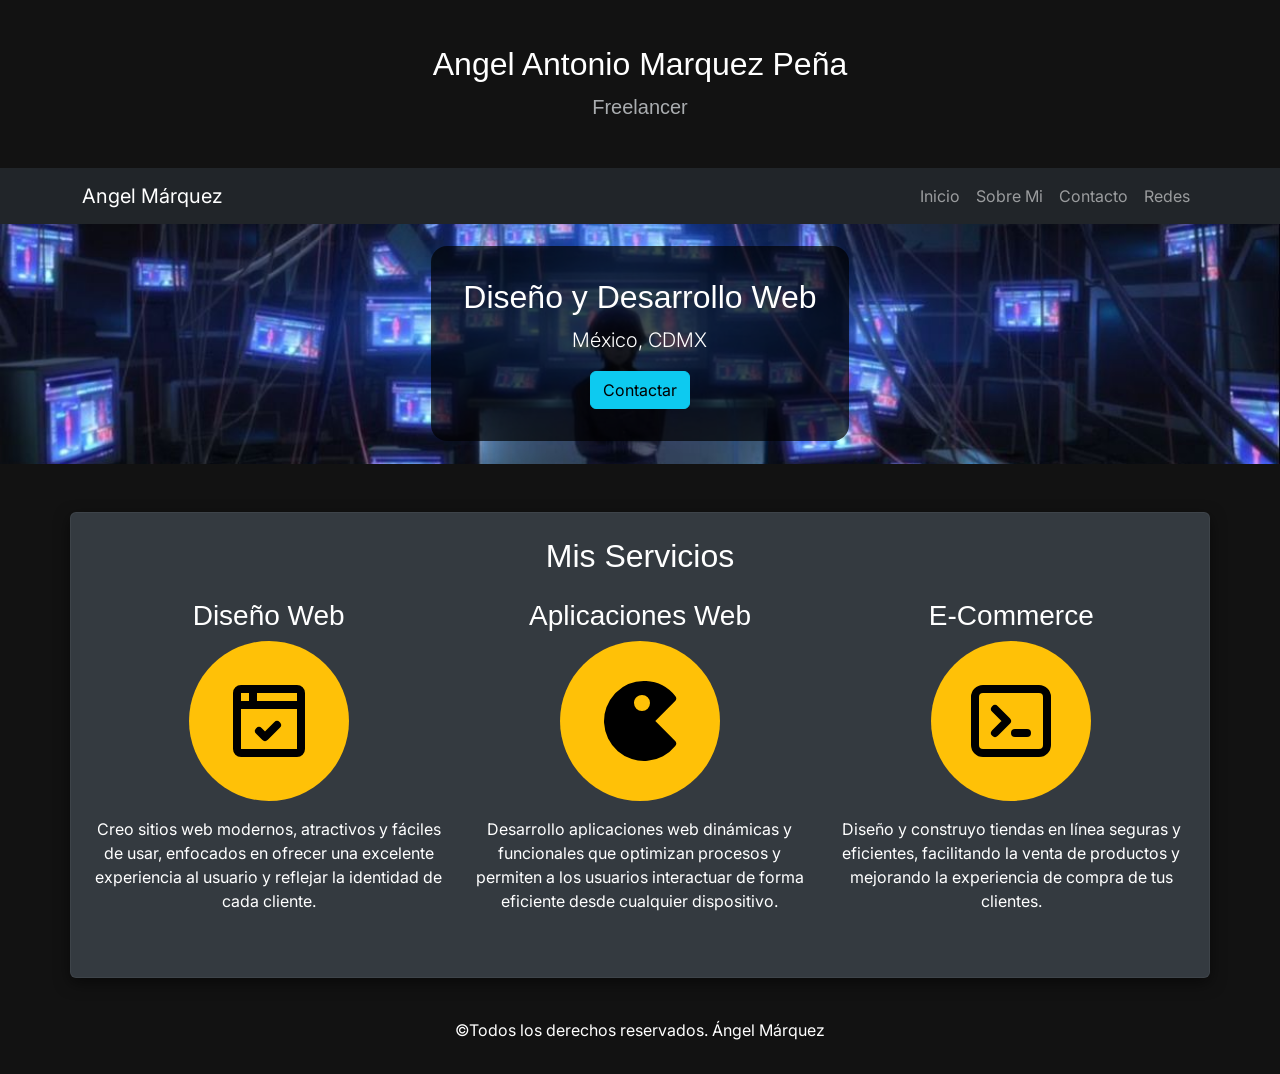
<file: index.html>
<!DOCTYPE html>
<html lang="es" data-bs-theme="dark">
<head>
<meta charset="UTF-8">
<meta name="viewport" content="width=device-width, initial-scale=1.0">

<title>Pagina Personal</title>

<link href="https://fonts.googleapis.com/css2?family=Inter:wght@300;400;700&display=swap" rel="stylesheet">

<link href="https://cdn.jsdelivr.net/npm/bootstrap@5.3.3/dist/css/bootstrap.min.css" rel="stylesheet">

<link rel="stylesheet" href="styles.css">
<link rel="stylesheet" href="normalize.css">

</head>

<body>

<header class="text-center py-4">
    <h1 class="titulo">
        Angel Antonio Marquez Peña <br>
        <span class="text-muted fs-5">Freelancer</span>
    </h1>
</header>

<nav class="navbar navbar-expand-lg navbar-dark bg-dark">
  <div class="container">
    <a class="navbar-brand" href="#">Angel Márquez</a>

    <button class="navbar-toggler" type="button" data-bs-toggle="collapse" data-bs-target="#nav">
      <span class="navbar-toggler-icon"></span>
    </button>

    <div class="collapse navbar-collapse" id="nav">
      <div class="navbar-nav ms-auto">
        <a class="nav-link" href="index.html">Inicio</a>
        <a class="nav-link" href="sobre_mi.html">Sobre Mi</a>
        <a class="nav-link" href="contacto.html">Contacto</a>
        <a class="nav-link" href="redes.html">Redes</a>
      </div>
    </div>
  </div>
</nav>

<section class="hero d-flex align-items-center justify-content-center text-white text-center">
    <div class="contenido-hero">
        <h2>Diseño y Desarrollo Web</h2>
        <p class="lead">México, CDMX</p>
        <a class="btn btn-info" href="contacto.html">Contactar</a>
    </div>
</section>

<main class="container bg-body-secondary shadow p-4 mt-5 rounded">

<h2 class="text-center mb-4">Mis Servicios</h2>

<div class="row">

    <div class="col-md-4 text-center mb-4">
        <h3>Diseño Web</h3>
        <div class="icono mx-auto mb-3">
            <svg class="icono-svg" xmlns="http://www.w3.org/2000/svg" width="24" height="24" viewBox="0 0 24 24" fill="none" stroke="#000000" stroke-width="2"
             stroke-linecap="round" stroke-linejoin="round" class="icon icon-tabler icons-tabler-outline icon-tabler-browser-check">
             <path stroke="none" d="M0 0h24v24H0z" fill="none" />
             <path d="M4 5a1 1 0 0 1 1 -1h14a1 1 0 0 1 1 1v14a1 1 0 0 1 -1 1h-14a1 1 0 0 1 -1 -1l0 -14" />
             <path d="M4 8h16" /><path d="M8 4v4" /><path d="M9.5 14.5l1.5 1.5l3 -3" /></svg>
        </div>
        <p>Creo sitios web modernos, atractivos y fáciles de usar, enfocados en ofrecer una excelente experiencia al usuario y reflejar la identidad de cada cliente.</p>
    </div>

    <div class="col-md-4 text-center mb-4">
        <h3>Aplicaciones Web</h3>
        <div class="icono mx-auto mb-3">
            <svg class="icono-svg" xmlns="http://www.w3.org/2000/svg" width="24" height="24" viewBox="0 0 24 24" fill="#000000" 
            class="icon icon-tabler icons-tabler-filled icon-tabler-pacman"><path stroke="none" d="M0 0h24v24H0z" fill="none" />
            <path d="M13.557 2.015a10 10 0 0 1 7.257 3.744a1 1 0 0 1 -.074 1.331l-4.912 4.91l4.912 4.91a1 1 0 0 1 .074 1.332a10 10 0 1 1 
            -15.112 -13.078l.235 -.242l.07 -.063a9.98 9.98 0 0 1 7.55 -2.844m-1.057 3.485c-1.02 0 -1.86 .762 -1.982 1.748l-.013 .15a1 1 0 
            0 0 -.005 .102a2 2 0 1 0 2 -2" /></svg>
        </div>
        <p>Desarrollo aplicaciones web dinámicas y funcionales que optimizan procesos y permiten a los usuarios interactuar de forma eficiente desde cualquier dispositivo.</p>
    </div>

    <div class="col-md-4 text-center mb-4">
        <h3>E-Commerce</h3>
        <div class="icono mx-auto mb-3">
            <svg class="icono-svg" xmlns="http://www.w3.org/2000/svg" width="24" height="24" viewBox="0 0 24 24" fill="none" stroke="#000000" 
            stroke-width="2" stroke-linecap="round" stroke-linejoin="round" class="icon icon-tabler icons-tabler-outline 
            icon-tabler-terminal-2"><path stroke="none" d="M0 0h24v24H0z" fill="none" /><path d="M8 9l3 3l-3 3" />
            <path d="M13 15l3 0" /><path d="M3 6a2 2 0 0 1 2 -2h14a2 2 0 0 1 2 2v12a2 2 0 0 1 -2 2h-14a2 2 0 0 1 -2 -2l0 -12" /></svg>
        </div>
        <p>Diseño y construyo tiendas en línea seguras y eficientes, facilitando la venta de productos y mejorando la experiencia de compra de tus clientes.</p>
    </div>

</div>


</main>

<footer class="text-center mt-4 p-3">
    <p>©Todos los derechos reservados. Ángel Márquez</p>
</footer>

<script src="https://cdn.jsdelivr.net/npm/bootstrap@5.3.3/dist/js/bootstrap.bundle.min.js"></script>

</body>
</html>
</file>
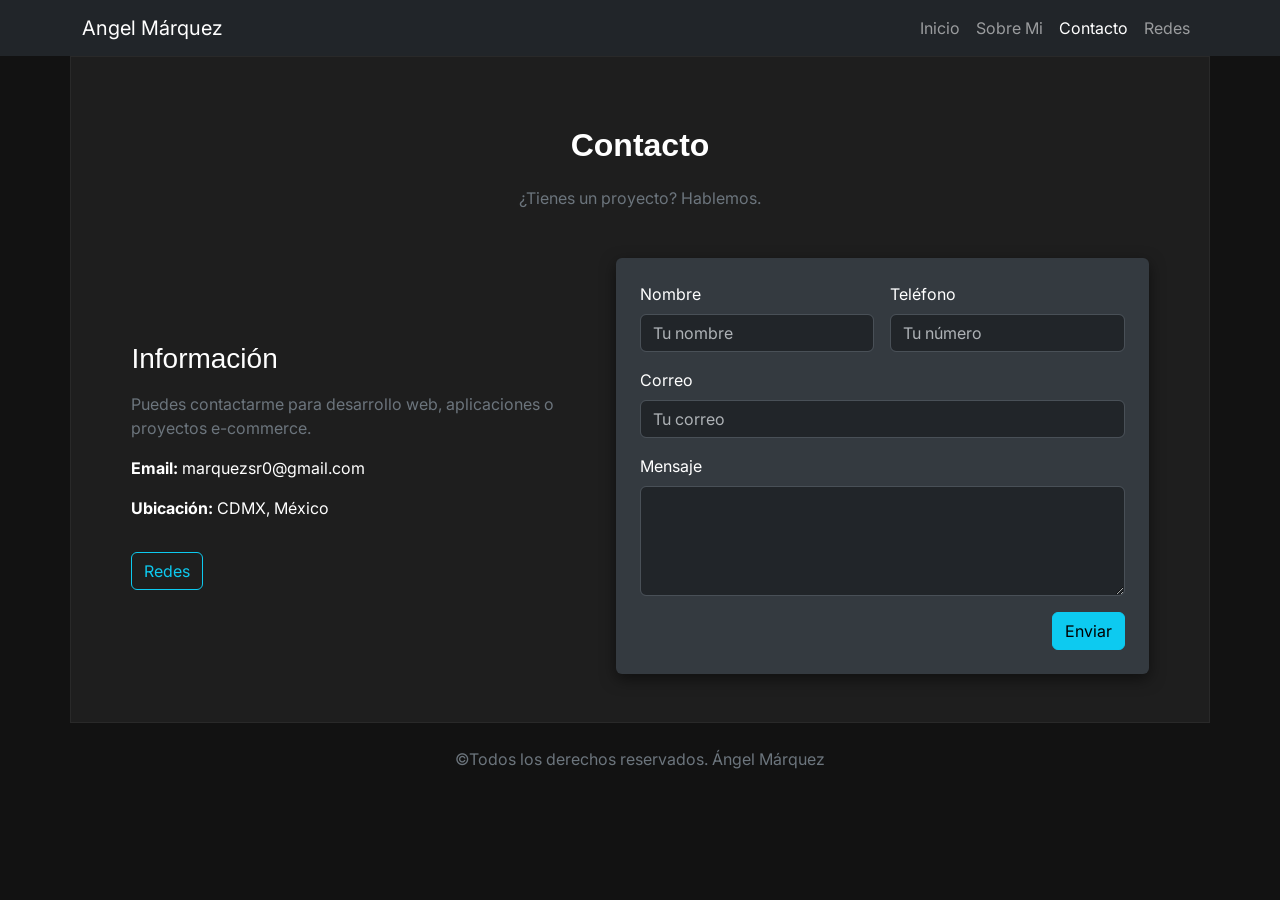
<file: contacto.html>
<!DOCTYPE html>
<html lang="es" data-bs-theme="dark">
<head>
<meta charset="UTF-8">
<meta name="viewport" content="width=device-width, initial-scale=1.0">

<title>Contacto</title>

<link href="https://fonts.googleapis.com/css2?family=Inter:wght@300;400;700&display=swap" rel="stylesheet">
<link href="https://cdn.jsdelivr.net/npm/bootstrap@5.3.3/dist/css/bootstrap.min.css" rel="stylesheet">
<link rel="stylesheet" href="styles.css">
<link rel="stylesheet" href="normalize.css">

</head>

<body>

<nav class="navbar navbar-expand-lg navbar-dark bg-dark">
  <div class="container">
    <a class="navbar-brand" href="index.html">Angel Márquez</a>

    <button class="navbar-toggler" type="button" data-bs-toggle="collapse" data-bs-target="#nav">
      <span class="navbar-toggler-icon"></span>
    </button>

    <div class="collapse navbar-collapse" id="nav">
      <div class="navbar-nav ms-auto">
        <a class="nav-link" href="index.html">Inicio</a>
        <a class="nav-link" href="sobre_mi.html">Sobre Mi</a>
        <a class="nav-link active" href="contacto.html">Contacto</a>
        <a class="nav-link" href="redes.html">Redes</a>
      </div>
    </div>
  </div>
</nav>

<main class="container py-5">

    <div class="text-center mb-5">
        <h1 class="fw-bold">Contacto</h1>
        <p class="text-secondary">¿Tienes un proyecto? Hablemos.</p>
    </div>

    <div class="row justify-content-center align-items-center g-5">

        <div class="col-md-5">
            <h3 class="mb-3">Información</h3>
            <p class="text-secondary">
                Puedes contactarme para desarrollo web, aplicaciones o proyectos e-commerce.
            </p>

            <p><strong>Email:</strong> marquezsr0@gmail.com</p>
            <p><strong>Ubicación:</strong> CDMX, México</p>

            <a href="redes.html" class="btn btn-outline-info mt-3">
                Redes
            </a>
        </div>

        <div class="col-md-6">
            <form class="p-4 rounded bg-body-secondary shadow">

                <div class="row g-3">

                    <div class="col-md-6">
                        <label class="form-label">Nombre</label>
                        <input type="text" class="form-control" placeholder="Tu nombre">
                    </div>

                    <div class="col-md-6">
                        <label class="form-label">Teléfono</label>
                        <input type="number" class="form-control" placeholder="Tu número">
                    </div>

                    <div class="col-12">
                        <label class="form-label">Correo</label>
                        <input type="email" class="form-control" placeholder="Tu correo">
                    </div>

                    <div class="col-12">
                        <label class="form-label">Mensaje</label>
                        <textarea class="form-control" rows="4"></textarea>
                    </div>

                </div>

                <div class="text-end mt-3">
                    <button class="btn btn-info">Enviar</button>
                </div>

            </form>
        </div>

    </div>

</main>

<footer class="text-center py-4 text-secondary">
    ©Todos los derechos reservados. Ángel Márquez
</footer>

<script src="https://cdn.jsdelivr.net/npm/bootstrap@5.3.3/dist/js/bootstrap.bundle.min.js"></script>

</body>
</html>
</file>
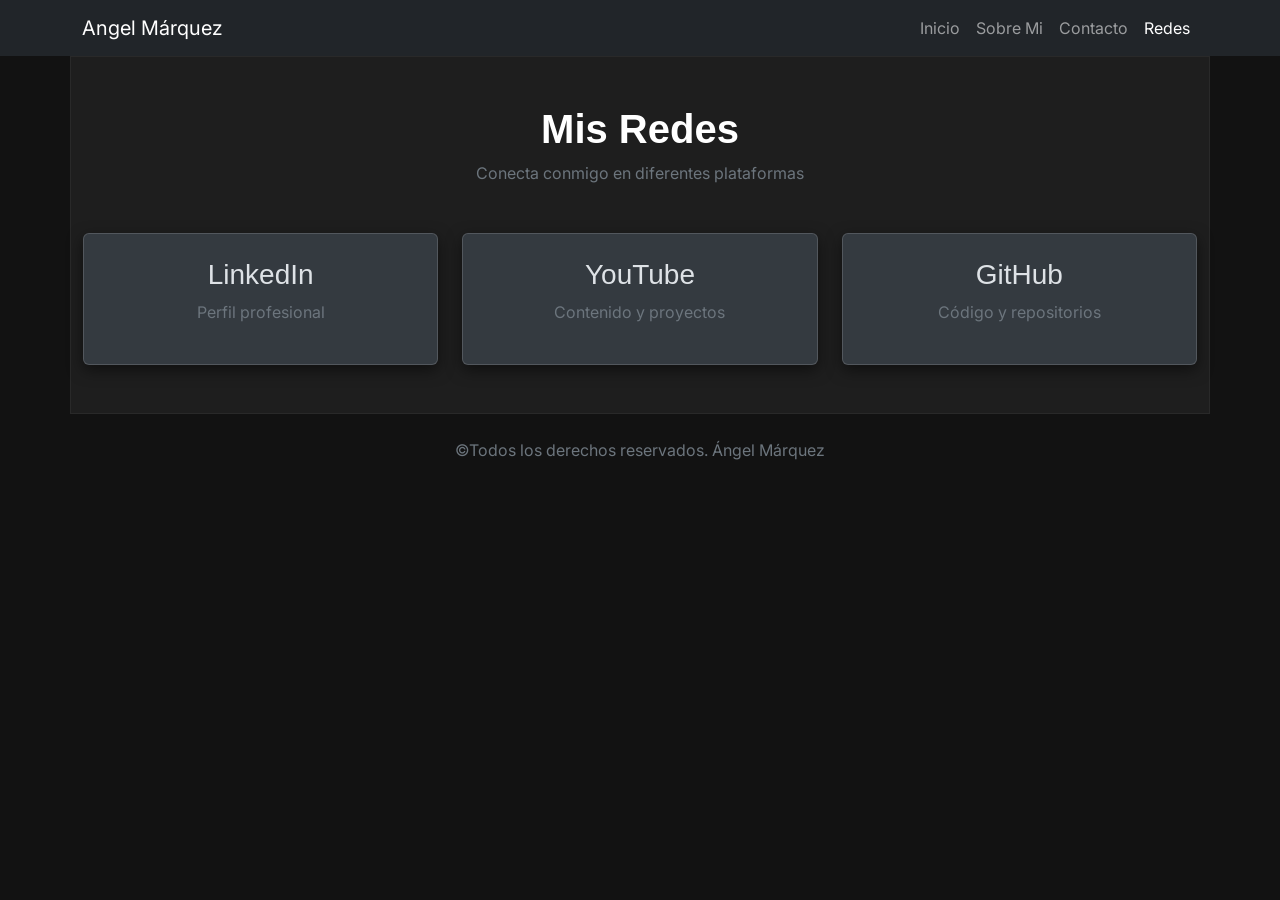
<file: redes.html>
<!DOCTYPE html>
<html lang="es" data-bs-theme="dark">
<head>
<meta charset="UTF-8">
<meta name="viewport" content="width=device-width, initial-scale=1.0">

<title>Redes</title>

<link href="https://fonts.googleapis.com/css2?family=Inter:wght@300;400;700&display=swap" rel="stylesheet">
<link href="https://cdn.jsdelivr.net/npm/bootstrap@5.3.3/dist/css/bootstrap.min.css" rel="stylesheet">
<link rel="stylesheet" href="styles.css">

</head>

<body>

<nav class="navbar navbar-expand-lg navbar-dark bg-dark">
  <div class="container">
    <a class="navbar-brand" href="index.html">Angel Márquez</a>

    <button class="navbar-toggler" type="button" data-bs-toggle="collapse" data-bs-target="#nav">
      <span class="navbar-toggler-icon"></span>
    </button>

    <div class="collapse navbar-collapse" id="nav">
      <div class="navbar-nav ms-auto">
        <a class="nav-link" href="index.html">Inicio</a>
        <a class="nav-link" href="sobre_mi.html">Sobre Mi</a>
        <a class="nav-link" href="contacto.html">Contacto</a>
        <a class="nav-link active" href="redes.html">Redes</a>
      </div>
    </div>
  </div>
</nav>

<main class="container py-5">

    <div class="text-center mb-5">
        <h1 class="fw-bold">Mis Redes</h1>
        <p class="text-secondary">Conecta conmigo en diferentes plataformas</p>
    </div>

    <div class="row g-4 justify-content-center">

        <div class="col-md-4">
            <a href="https://www.linkedin.com/in/%C3%A1ngel-m%C3%A1rquez-sc16/" target="_blank" class="text-decoration-none">
                <div class="card bg-body-secondary text-center p-4 h-100 shadow redes-card">
                    <h3>LinkedIn</h3>
                    <p class="text-secondary">Perfil profesional</p>
                </div>
            </a>
        </div>

        <div class="col-md-4">
            <a href="https://www.youtube.com/@marquez1611" target="_blank" class="text-decoration-none">
                <div class="card bg-body-secondary text-center p-4 h-100 shadow redes-card">
                    <h3>YouTube</h3>
                    <p class="text-secondary">Contenido y proyectos</p>
                </div>
            </a>
        </div>

        <div class="col-md-4">
            <a href="https://github.com/SrMarquez" target="_blank" class="text-decoration-none">
                <div class="card bg-body-secondary text-center p-4 h-100 shadow redes-card">
                    <h3>GitHub</h3>
                    <p class="text-secondary">Código y repositorios</p>
                </div>
            </a>
        </div>

    </div>

</main>

<footer class="text-center py-4 text-secondary">
    <p>©Todos los derechos reservados. Ángel Márquez</p>
</footer>

<script src="https://cdn.jsdelivr.net/npm/bootstrap@5.3.3/dist/js/bootstrap.bundle.min.js"></script>

</body>
</html>
</file>
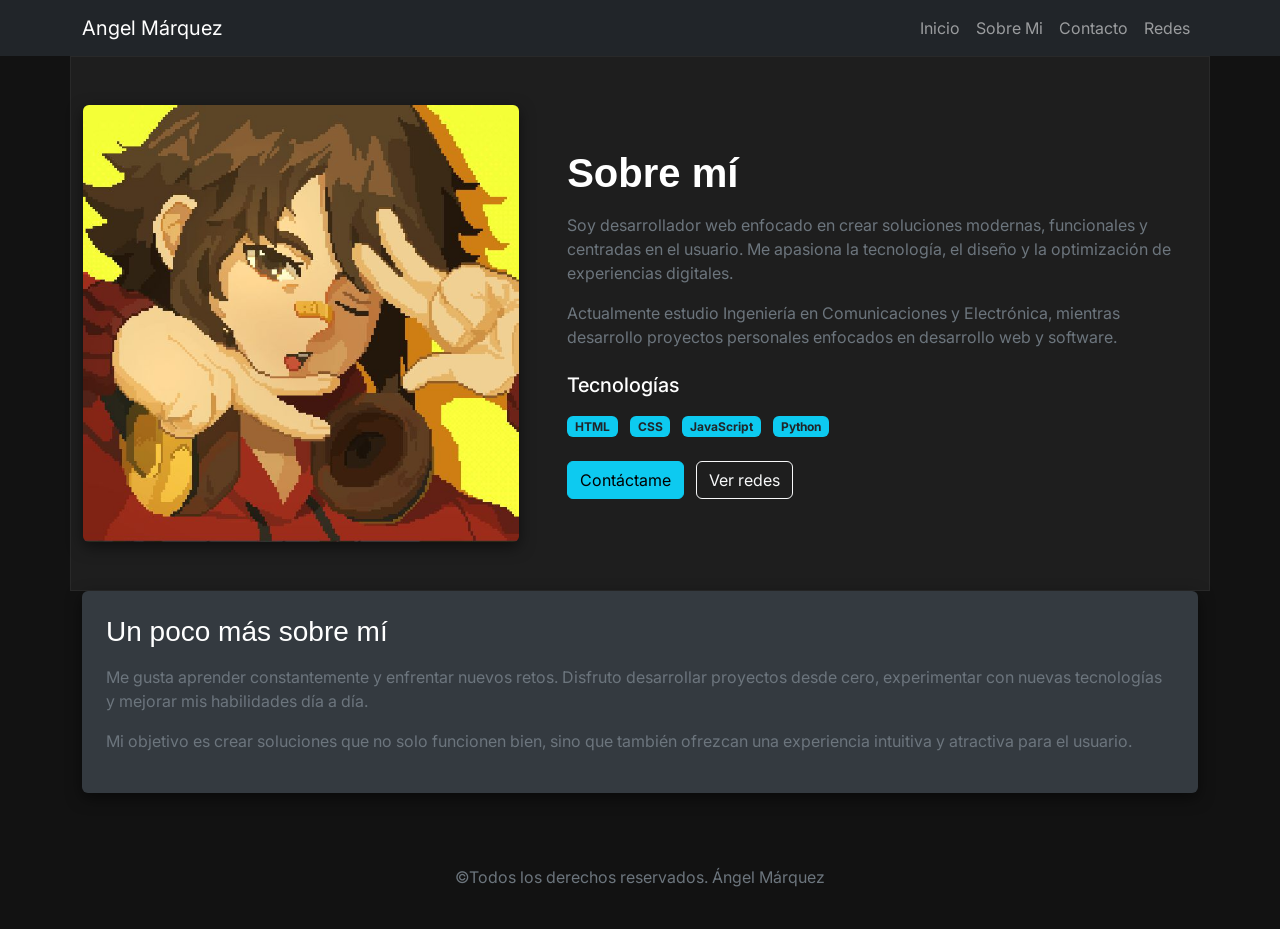
<file: sobre_mi.html>
<!DOCTYPE html>
<html lang="es" data-bs-theme="dark">
<head>
<meta charset="UTF-8">
<meta name="viewport" content="width=device-width, initial-scale=1.0">

<title>Sobre Mí</title>

<link href="https://fonts.googleapis.com/css2?family=Inter:wght@300;400;700&display=swap" rel="stylesheet">
<link href="https://cdn.jsdelivr.net/npm/bootstrap@5.3.3/dist/css/bootstrap.min.css" rel="stylesheet">
<link rel="stylesheet" href="styles.css">

</head>

<body>

<nav class="navbar navbar-expand-lg navbar-dark bg-dark">
  <div class="container">
    <a class="navbar-brand" href="index.html">Angel Márquez</a>

    <button class="navbar-toggler" type="button" data-bs-toggle="collapse" data-bs-target="#nav">
      <span class="navbar-toggler-icon"></span>
    </button>

    <div class="collapse navbar-collapse" id="nav">
      <div class="navbar-nav ms-auto">
        <a class="nav-link" href="index.html">Inicio</a>
        <a class="nav-link" href="sobre_mi.html">Sobre Mi</a>
        <a class="nav-link" href="contacto.html">Contacto</a>
        <a class="nav-link" href="redes.html">Redes</a>
      </div>
    </div>
  </div>
</nav>

<main class="container py-5">

    <div class="row align-items-center g-5">

        <div class="col-md-5 text-center">
            <img src="foto.jpeg" class="img-fluid rounded shadow">
        </div>

        <div class="col-md-7">

            <h1 class="fw-bold mb-3">Sobre mí</h1>

            <p class="text-secondary">
                Soy desarrollador web enfocado en crear soluciones modernas, funcionales y centradas en el usuario.
                Me apasiona la tecnología, el diseño y la optimización de experiencias digitales.
            </p>

            <p class="text-secondary">
                Actualmente estudio Ingeniería en Comunicaciones y Electrónica, mientras desarrollo proyectos
                personales enfocados en desarrollo web y software.
            </p>

            <div class="mt-4">

                <h5 class="mb-3">Tecnologías</h5>

                <span class="badge bg-info text-dark me-2">HTML</span>
                <span class="badge bg-info text-dark me-2">CSS</span>
                <span class="badge bg-info text-dark me-2">JavaScript</span>
                <span class="badge bg-info text-dark me-2">Python</span>

            </div>

            <div class="mt-4">
                <a href="contacto.html" class="btn btn-info me-2">Contáctame</a>
                <a href="redes.html" class="btn btn-outline-light">Ver redes</a>
            </div>

        </div>

    </div>

</main>

<section class="container pb-5">

    <div class="bg-body-secondary p-4 rounded shadow">

        <h3 class="mb-3">Un poco más sobre mí</h3>

        <p class="text-secondary">
            Me gusta aprender constantemente y enfrentar nuevos retos. Disfruto desarrollar proyectos desde cero,
            experimentar con nuevas tecnologías y mejorar mis habilidades día a día.
        </p>

        <p class="text-secondary">
            Mi objetivo es crear soluciones que no solo funcionen bien, sino que también ofrezcan una experiencia
            intuitiva y atractiva para el usuario.
        </p>

    </div>

</section>

<footer class="text-center py-4 text-secondary">
    <p>©Todos los derechos reservados. Ángel Márquez</p>
</footer>

<script src="https://cdn.jsdelivr.net/npm/bootstrap@5.3.3/dist/js/bootstrap.bundle.min.js"></script>

</body>
</html>
</file>
<file: styles.css>
:root {
    --color-fondo: #121212;
    --color-iconos: #ffc107;   
}
h1, h2, h3 {
    font-family: 'Poppins', sans-serif;
}

body {
    font-family: 'Inter', sans-serif;
    background-color: var(--color-fondo);
    color: var(--color-texto);
}

.hero {
    background-image: url("fondo.jpg");
    background-size: cover;
    background-position: center;
    height: 15rem;
    position: relative;
}

.contenido-hero {
    background: rgba(0, 0, 0, 0.7);
    padding: 2rem;
    border-radius: 1rem;
}

.icono {
    height: 10rem;
    width: 10rem;
    background-color: var(--color-iconos);
    border-radius: 50%;
    display: flex;
    justify-content: center;
    align-items: center;
}

.icono-svg {
    width: 6rem;
    height: 6rem;
}

.shadow {
    box-shadow: 0px 5px 15px rgba(0,0,0,0.5) !important;
}

main {
    background: #1e1e1e;
    border: 1px solid rgba(255,255,255,0.05);
}

.redes-card {
    transition: all 0.3s ease;
    cursor: pointer;
}

.redes-card:hover {
    transform: translateY(-10px);
}
</file>
